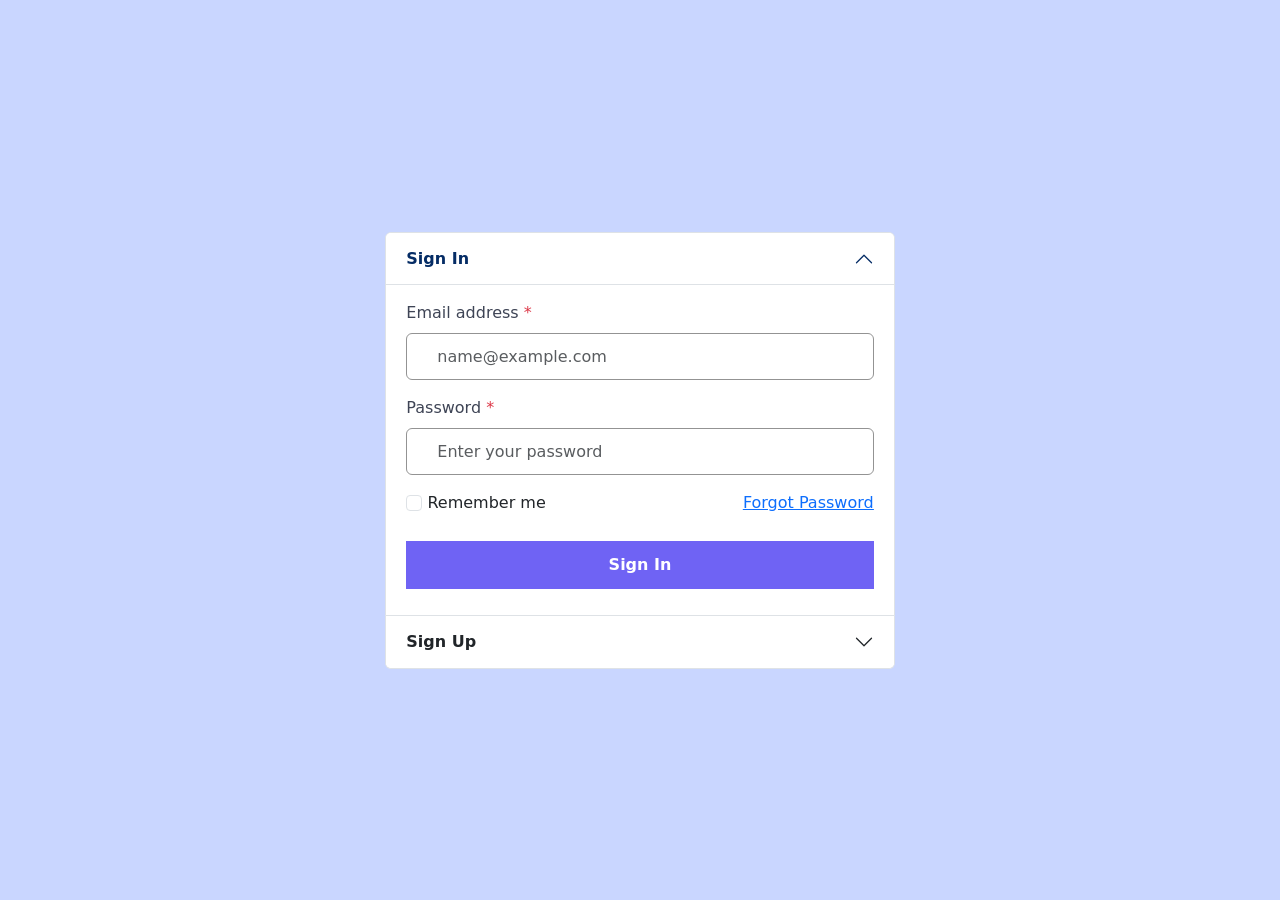
<file: Log-in Page/index.html>
<!DOCTYPE html>
<html lang="en">
    <head>
        <meta charset="UTF-8">
        <meta name="viewport" content="width=device-width, initial-scale=1.0">
        <title>Log-in Page</title>       
        <link href="https://cdn.jsdelivr.net/npm/bootstrap@5.3.3/dist/css/bootstrap.min.css" rel="stylesheet" integrity="sha384-QWTKZyjpPEjISv5WaRU9OFeRpok6YctnYmDr5pNlyT2bRjXh0JMhjY6hW+ALEwIH" crossorigin="anonymous">
        <link rel="stylesheet" href="stylesheet.css">
        <link rel="preconnect" href="https://fonts.googleapis.com">
        <link rel="preconnect" href="https://fonts.gstatic.com" crossorigin>
        <link href="https://fonts.googleapis.com/css2?family=Poppins:wght@400;500&display=swap" rel="stylesheet">
    </head>
    <body>
        <script src="https://cdn.jsdelivr.net/npm/bootstrap@5.3.3/dist/js/bootstrap.bundle.min.js" integrity="sha384-YvpcrYf0tY3lHB60NNkmXc5s9fDVZLESaAA55NDzOxhy9GkcIdslK1eN7N6jIeHz" crossorigin="anonymous"></script>


        <section id="Log-in">
            <div class="container-fluid">
                <div class="row justify-content-center align-items-center vh-100">
                    <div class="col-md-6 col-lg-5">
                        <div class="accordion" id="accordionExample">
                            <div class="accordion-item">
                              <h2 class="accordion-header">
                                <button class="accordion-button" type="button" data-bs-toggle="collapse" data-bs-target="#collapseOne" aria-expanded="true" aria-controls="collapseOne">
                                  <strong>Sign In</strong>
                                </button>
                              </h2>
                              <div id="collapseOne" class="accordion-collapse collapse show" data-bs-parent="#accordionExample">
                                <div class="accordion-body">
                                    <form action="#" class="row g-3">
                                        <div class="col-md-12">
                                            <label for="exampleFormControlInput1" class="form-label">Email address</label>
                                            <span class="text-danger">*</span>
                                            <input type="email" class="form-control" id="exampleFormControlInput1" placeholder="name@example.com">
                                        </div>
                                        <div class="col-md-12">
                                            <label for="inputPassword5" class="form-label">Password</label>
                                            <span class="text-danger">*</span>
                                            <input type="password" id="inputPassword5" class="form-control" aria-describedby="passwordHelpBlock" placeholder="Enter your password">                                            
                                        </div>
                                        <div class="d-flex justify-content-between">
                                            <div class="formcheck">
                                                <input type="checkbox" class="form-check-input">
                                                <label for="checkbox">Remember me</label>
                                            </div>
                                            <div>
                                                <a href="#" class="f-password">
                                                    <u>Forgot Password</u>
                                                </a>
                                            </div>
                                        </div>
                                        
                                        <div class="col-md-12">
                                            <button type="submit" class="btn border-0">Sign In</button>
                                        </div>
                                    </form>
                                </div>
                              </div>
                            </div>
                            <div class="accordion-item">
                                <h2 class="accordion-header">
                                  <button class="accordion-button collapsed" type="button" data-bs-toggle="collapse" data-bs-target="#collapseTwo" aria-expanded="false" aria-controls="collapseTwo">
                                   <strong>Sign Up</strong>
                                  </button>
                                </h2>
                                <div id="collapseTwo" class="accordion-collapse collapse" data-bs-parent="#accordionExample">
                                  <div class="accordion-body">
                                    <form action="#" class="row g-3">
                                        <div class="col-md-12">
                                            <label for="exampleFormControlInput1" class="form-label">Email address</label>
                                            <span class="text-danger">*</span>
                                            <input type="email" class="form-control" id="exampleFormControlInput1" placeholder="name@example.com">
                                        </div>
                                        <div class="col-md-12">
                                            <label for="inputPassword5" class="form-label">Password</label>
                                            <span class="text-danger">*</span>
                                            <input type="password" id="inputPassword5" class="form-control" aria-describedby="passwordHelpBlock" placeholder="Enter your password">                                            
                                        </div>
                                        <div class="d-flex justify-content-between">
                                            <div class="formcheck">
                                                <input type="checkbox" class="form-check-input">
                                                <label for="checkbox">Remember me</label>
                                            </div>
                                        </div>
                                        <a href="#" class="f-password">
                                            <u>Forgot Password</u>
                                        </a>
                                        <div class="col-md-12">
                                            <button type="submit" class="btn border-0">Register</button>
                                        </div>
                                    </form>
                                  </div>
                                </div>
                              </div>
                          </div>
                    </div>
                </div>
            </div>
        </section>
        <div class="container">
            <div class="Log-in-container">
                
            </div>
        </div>
    </body>

</html>
</file>
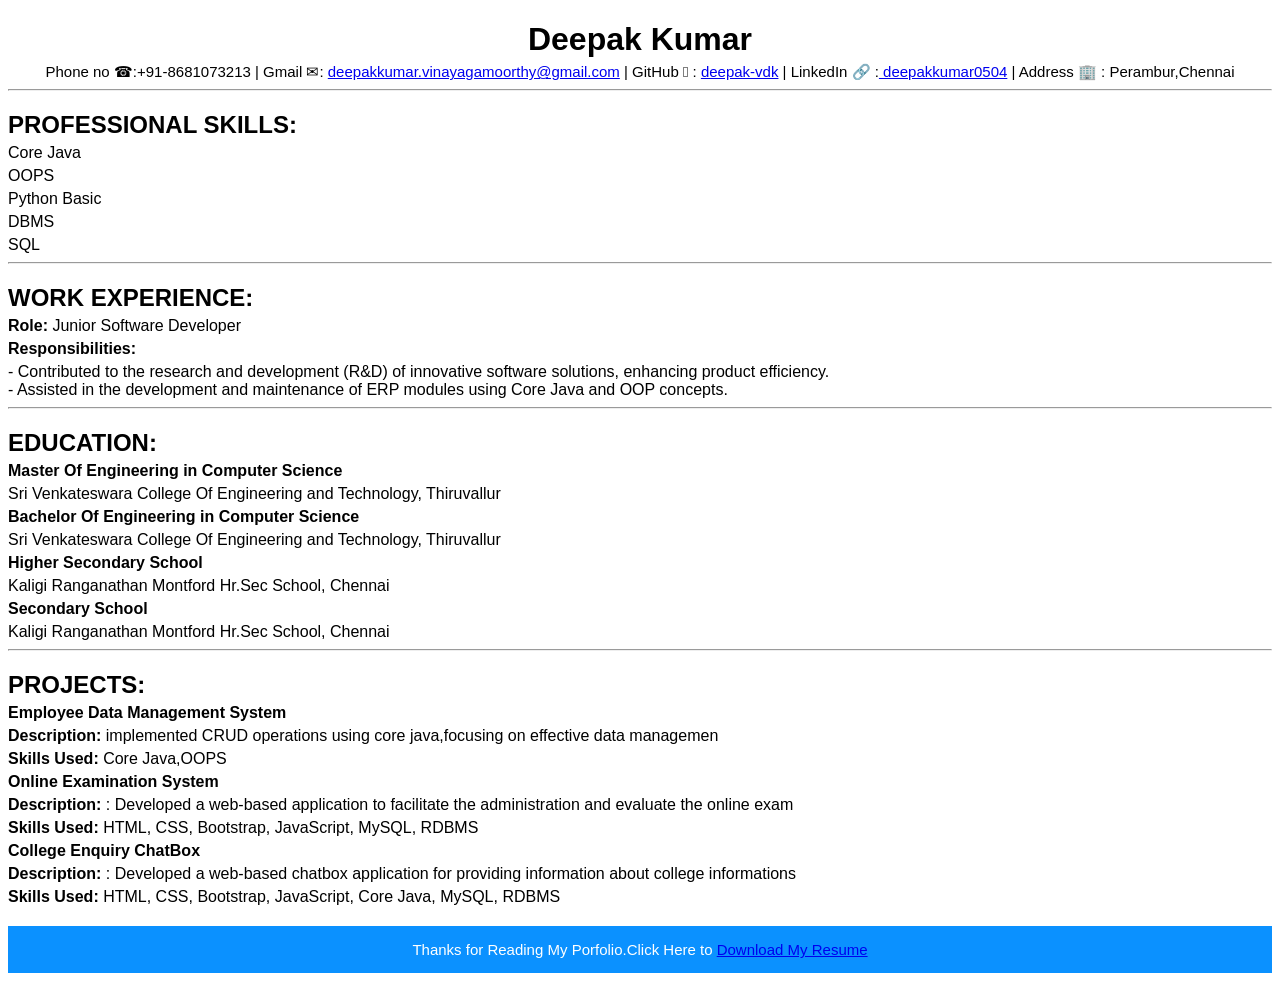
<file: resume.html>
<!DOCTYPE html>
<html>
<head>
  <title>deepak resume</title>
  <link rel="stylesheet" href="resume.css">
</head>
<body>
  <h1>Deepak Kumar</h1>
  <p class="contact-details">
    Phone no &#9742;:+91-8681073213 | 
    Gmail &#9993;: <a href="www.deepakkumar.vinayagamoorthy@gmail.com">deepakkumar.vinayagamoorthy@gmail.com</a> | 
    GitHub &#xf09b;  : <a href="https://github.com/deepak-vdk">deepak-vdk</a> | 
    LinkedIn &#128279;  :<a href="https://www.linkedin.com/in/deepakkumar0504/"> deepakkumar0504</a> | 
    Address &#127970;  : Perambur,Chennai</p>
    <hr>
  
  <h2>PROFESSIONAL SKILLS:</h2>
    <p>Core Java</p>
    <p>OOPS</p>
    <p>Python Basic</p>
    <p>DBMS</p>
    <p>SQL</p>
    <hr>

  <h2>WORK EXPERIENCE:</h2>
    <p><b>Role:</b> Junior Software Developer</p>
    <p><b>Responsibilities: </b></p>
    <p class="work-exp">
      - Contributed to the research and development (R&D) of innovative software solutions, enhancing product efficiency.
      - Assisted in the development and maintenance of ERP modules using Core Java and OOP concepts.
  <hr>

  <h2>EDUCATION:</h2>
  <p>
    <b>Master Of Engineering in Computer Science</b>
  </p>
  <p>Sri Venkateswara College Of Engineering and Technology, Thiruvallur</p>

  <p>
    <b>Bachelor Of Engineering in Computer Science</b>
  </p>
  <p>
    Sri Venkateswara College Of Engineering and Technology, Thiruvallur
  </p>

  <p>
    <b>Higher Secondary School </b>
  </p>
  <p>
    Kaligi Ranganathan Montford Hr.Sec School, Chennai
  </p>

  <p>
    <b>Secondary School </b>
  </p>
  <p>
    Kaligi Ranganathan Montford Hr.Sec School, Chennai
  </p>
  <hr>

  <h2>
    PROJECTS:
  </h2>
    <!-- project-1 -->
    <b>Employee Data Management System</b>
    <p>
      <b>Description:</b> 
      implemented CRUD operations using core java,focusing on effective data managemen
    </p>
    <p><b>Skills Used:</b> Core Java,OOPS</p>

    <!-- project-2 -->
    <b>Online Examination System</b>
    <p>
      <b>Description:</b> 
      : Developed a web-based application to facilitate the administration and evaluate the online exam

    </p>
    <p><b>Skills Used:</b>  HTML, CSS, Bootstrap, JavaScript, MySQL, RDBMS</p>
  
    <!-- project-3 -->
    <b>College Enquiry ChatBox</b>
    <p>
    <b>Description:</b> 
    : Developed a web-based chatbox application for providing information about college informations

   </p>
   <p><b>Skills Used:</b>   HTML, CSS, Bootstrap, JavaScript, Core Java, MySQL, RDBMS
   </p>
 












  <p class="download">Thanks for Reading My Porfolio.Click Here to <a href="https://drive.google.com/file/d/1a9dAedP3JmoMNEL8gYeoG3CtBQxdsBTg/view?usp=sharing">Download My Resume</a></p>

</body>
</html>
</file>
<file: Log-in Page/stylesheet.css>
body{
  
    background-color: #c9d6ff;
}

#log-in button:focus{
    box-shadow: none;
}

.accordion-button:not(.collapsed){
background-color: #FFF;
}

.form-label{
    color: #3e4455;
}

.form-control{
    background-color: #FFFF;
    padding: 0 30px;
    border-color: #939393;
    line-height: 45px;
}

.form-control:focus{
    outline: none;
    box-shadow: 0 0 5px rgba(111, 99, 244, 0.5);
    background-color: #FFF;
    columns: #3e4455;
    border-color:#939393
}

.form-check .form-check-input{
    border-color: #939393;
}

.btn{
    width: 100%;
    margin: 10px 0;
    padding: 12px;
    color: #FFF;
    font-weight: 600;
    border-radius: 0;
    background-color: #6f63f4;
}
</file>
<file: resume.css>
body{
  font-family: Arial, Helvetica, sans-serif;
  /* margin-top: 5px;
  margin-bottom: 5px; */
}
h1{
  margin-bottom: 5px;
}
h2{
  margin-right: none;
  margin-bottom: 5px;
}
p{
  margin-top: 5px;
  margin-bottom: 5px;
}
.contact-details,h1{
  text-align: center;
}
.contact-details{
  font-size: 15px;
}
.download{
  color: white;
  background-color: rgba(1, 141, 255, 0.957);
  font-size: 15px;
  text-align: center;

  padding-top: 15px;
  padding-bottom: 15px;   

  margin-top: 20px;
}
.work-exp{
  width: 825px;
}
</file>
